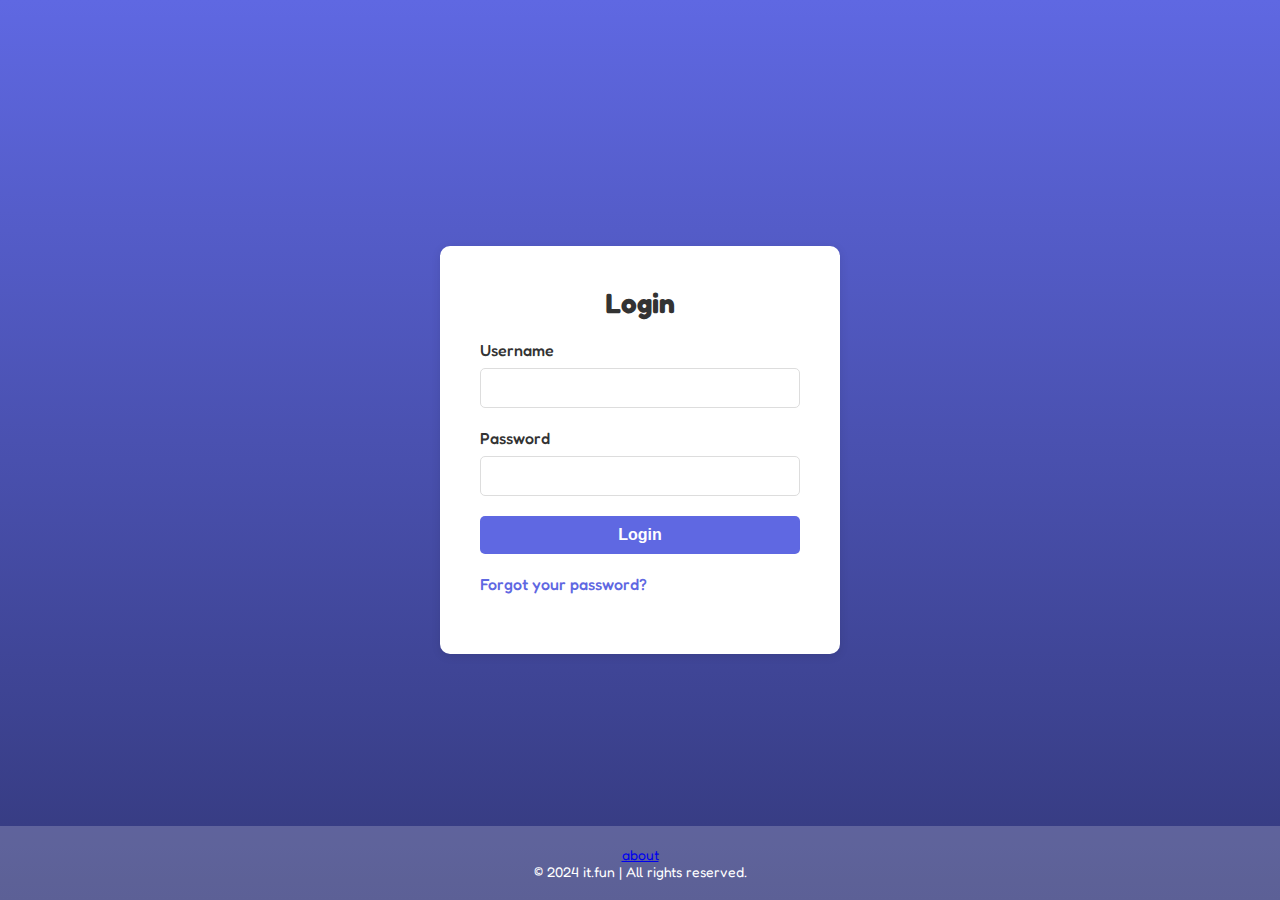
<file: index.html>
<!DOCTYPE html>
<html lang="en">
<head>
    <meta charset="UTF-8">
    <meta name="viewport" content="width=device-width, initial-scale=1.0">
    <title>Home</title>
    <link href="https://fonts.googleapis.com/css2?family=Fredoka:wght@300;400;500;600;700&display=swap" rel="stylesheet">
    <link rel="stylesheet" href="index.css">
</head>
<body>
    <div class="nav">
        <div class="logo">
            <a href="index.html">
                <img src="assets/logo.png" alt="Logo" class="logo-img">
            </a>
        </div>
        <div class="menu">
            <a href="index.html" class="menu-item">Home</a>
            <a href="scores.html" class="menu-item">Scores</a>
            <a href="profile.html" class="menu-item">Profile</a>
        </div>
        <div class="pfp">
            <a href="profile.html">
                <img src="assets/pfp.png" alt="Profile Picture" class="pfp-img">
            </a>
        </div>
    </div>

    <div class="content">
        <h2>bosen? main yuk.</h2>
        <div class="game-grid">
            <a href="catcher.html" class="game-card" data-game="catcher">
                <img src="assets/catcher.png" alt="Catcher Game" class="game-img">
                <h3>CATCHER</h3>
            </a>
            <a href="aim-trainer.html" class="game-card" data-game="aim-trainer">
                <img src="assets/aim-trainer.png" alt="Aim Trainer Game" class="game-img">
                <h3>AIM TRAINER</h3>
            </a>
            <a href="memory-tap.html" class="game-card" data-game="memory-tap">
                <img src="assets/memory-tap.png" alt="Memory Tap Game" class="game-img">
                <h3>MEMORY TAP</h3>
            </a>
        </div>
    </div>

    <footer>
        <a href="about.html" class="footer-link">about</a>
        <p>© 2024 it.fun | All rights reserved.</p>
    </footer>
    <script src="index.js"></script>
</body>
</html>
</file>
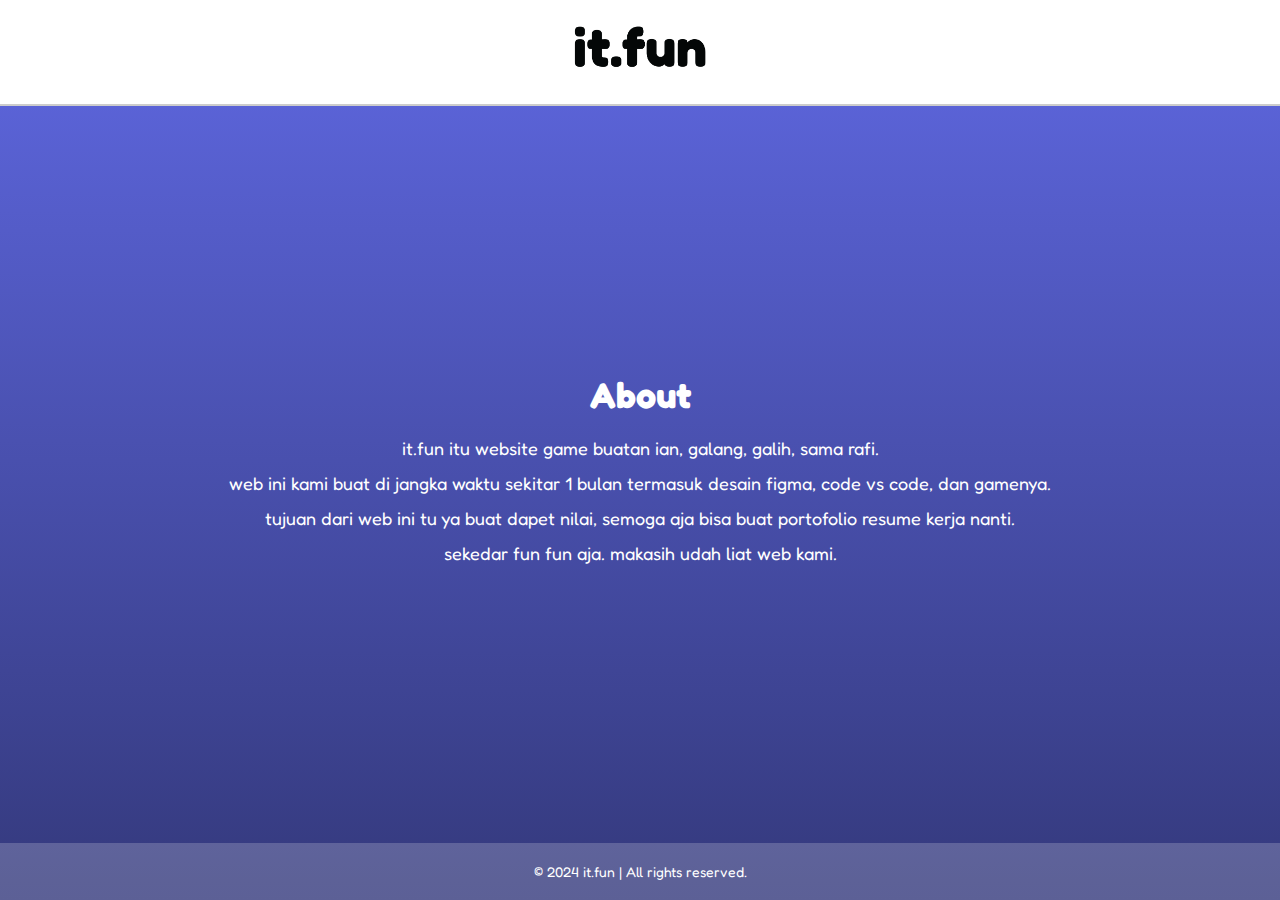
<file: about.html>
<!DOCTYPE html>
<html lang="en">
<head>
    <meta charset="UTF-8">
    <meta name="viewport" content="width=device-width, initial-scale=1.0">
    <title>About</title>
    <link href="https://fonts.googleapis.com/css2?family=Fredoka:wght@300;400;500;600;700&display=swap" rel="stylesheet">
    <link rel="stylesheet" href="about.css">
</head>
<body>
    <!-- Navigation bar -->
    <div class="nav">
        <div class="logo">
            <a href="index.html">
                <img src="assets/logo.png" alt="Logo" class="logo-img">
            </a>
        </div>
    </div>

    <!-- About content -->
    <div class="content">
        <h1>About</h1>
        <p>it.fun itu website game buatan ian, galang, galih, sama rafi.</p>
        <p>web ini kami buat di jangka waktu sekitar 1 bulan termasuk desain figma, code vs code, dan gamenya.</p>
        <p>tujuan dari web ini tu ya buat dapet nilai, semoga aja bisa buat portofolio resume kerja nanti.</p>
        <p>sekedar fun fun aja. makasih udah liat web kami.</p>
    </div>

    <!-- Footer -->
    <footer>
        <p>© 2024 it.fun | All rights reserved.</p>
    </footer>
</body>
</html>
</file>
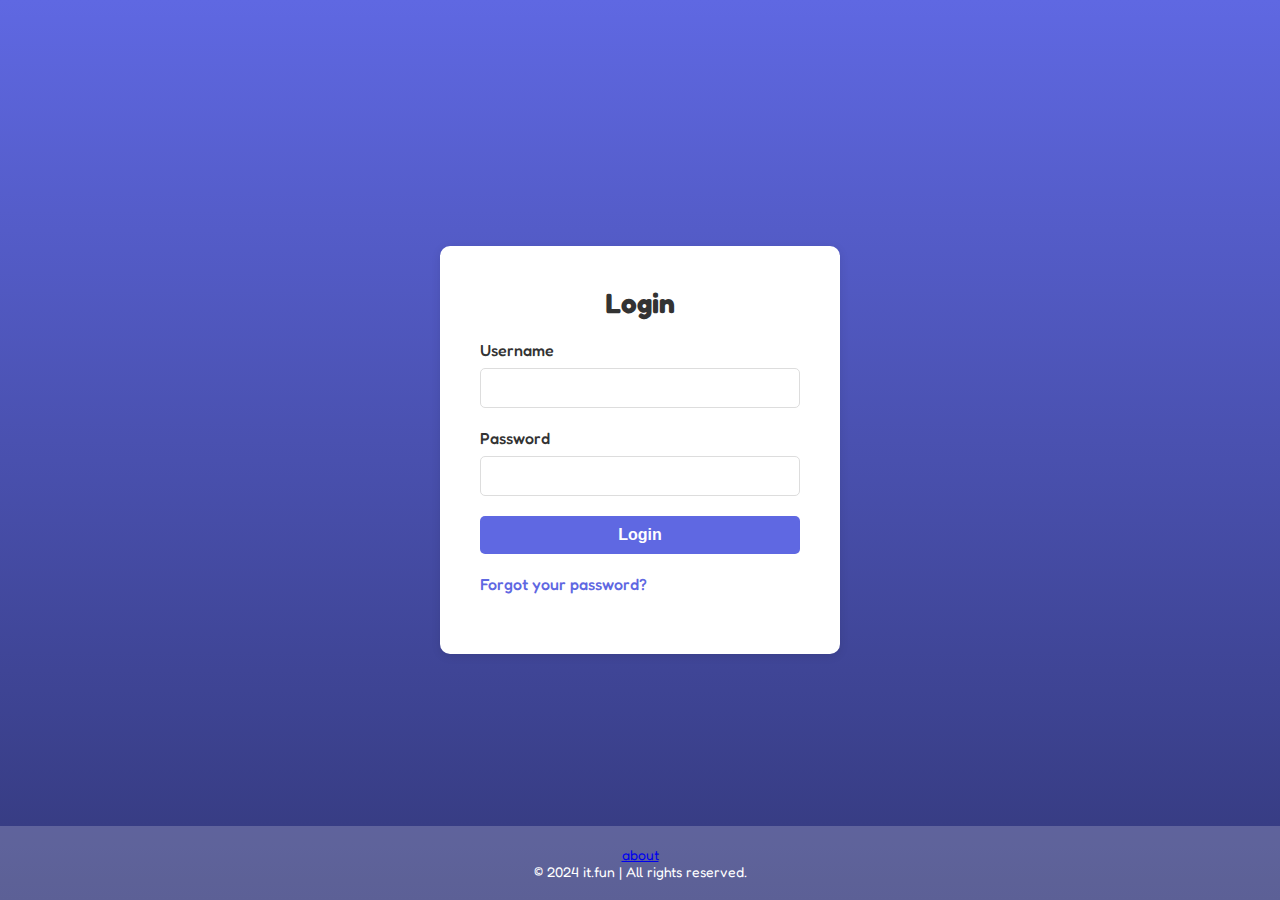
<file: aim-trainer.html>
<!DOCTYPE html>
<html lang="en">
<head>
    <meta charset="UTF-8">
    <meta name="viewport" content="width=device-width, initial-scale=1.0">
    <title>Aim Trainer</title>
    <link href="https://fonts.googleapis.com/css2?family=Fredoka:wght@300;400;500;700&display=swap" rel="stylesheet">
    <link rel="stylesheet" href="aim-trainer.css">
</head>
<body>
    <div class="nav">
        <div class="logo">
            <a href="index.html">
                <img src="assets/logo.png" alt="Logo" class="logo-img">
            </a>
        </div>
        <div class="menu">
            <a href="index.html" class="menu-item">Home</a>
            <a href="scores.html" class="menu-item">Scores</a>
            <a href="profile.html" class="menu-item">Profile</a>
        </div>
        <div class="pfp">
            <a href="profile.html">
                <img src="assets/pfp.png" alt="Profile Picture" class="pfp-img">
            </a>
        </div>
    </div>

    <div class="content">
        <div id="aim-trainer-game">
            <button id="start-button">Start</button>
            <div id="target" class="hidden"></div>
            <div id="result" class="hidden">
                <p id="average-time">Average Reaction Time: 0 ms</p>
                <button id="restart-button">Restart</button>
            </div>
            <p id="timer">Time Left: 30s</p>
        </div>
    </div>

    <footer>        
        <a href="about.html" class="footer-link">about</a>
        <p>2024 © it.fun | All rights reserved</p>
    </footer>

    <script src="aim-trainer.js"></script>
</body>
</html>
</file>
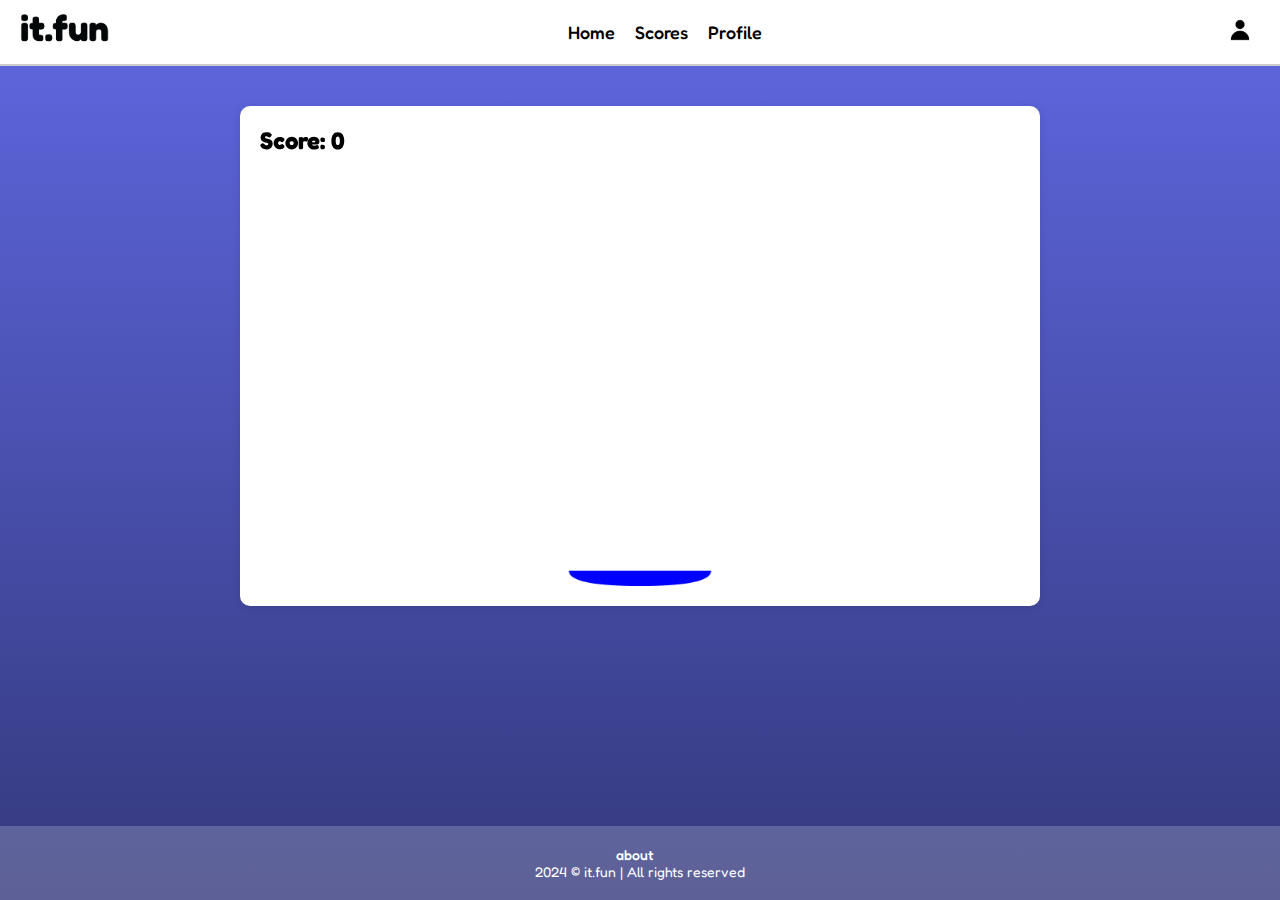
<file: catcher.html>
<!DOCTYPE html>
<html lang="en">
<head>
    <meta charset="UTF-8">
    <meta name="viewport" content="width=device-width, initial-scale=1.0">
    <title>Catcher Game</title>
    <link href="https://fonts.googleapis.com/css2?family=Fredoka:wght@300;400;500;700&display=swap" rel="stylesheet">
    <link rel="stylesheet" href="catcher.css">
</head>
<body>
    <div class="nav">
        <div class="logo">
            <a href="index.html">
                <img src="assets/logo.png" alt="Logo" class="logo-img">
            </a>
        </div>
        <div class="menu">
            <a href="index.html" class="menu-item">Home</a>
            <a href="scores.html" class="menu-item">Scores</a>
            <a href="profile.html" class="menu-item">Profile</a>
        </div>
        <div class="pfp">
            <a href="profile.html">
                <img src="assets/pfp.png" alt="Profile Picture" class="pfp-img">
            </a>
        </div>
    </div>

    <div class="content">
        <div id="catcher-game">
            <canvas id="gameCanvas"></canvas>
            <div id="scoreBoard">
                <h2>Score: <span id="scoreDisplay">0</span></h2>
            </div>
            <div id="gameOver" class="hidden">
                <h1>Game Over</h1>
                <p>Your score: <span id="finalScoreDisplay"></span></p>
                <input type="text" id="username" placeholder="Enter your name" required>
                <button id="submitScoreBtn">Submit Score</button>
                <button id="restartBtn">Restart</button>
            </div>            
        </div>
    </div>

    <footer>        
        <a href="about.html" class="footer-link">about</a>
        <p>2024 © it.fun | All rights reserved</p>
    </footer>

    <script src="catcher.js"></script>
</body>
</html>
</file>
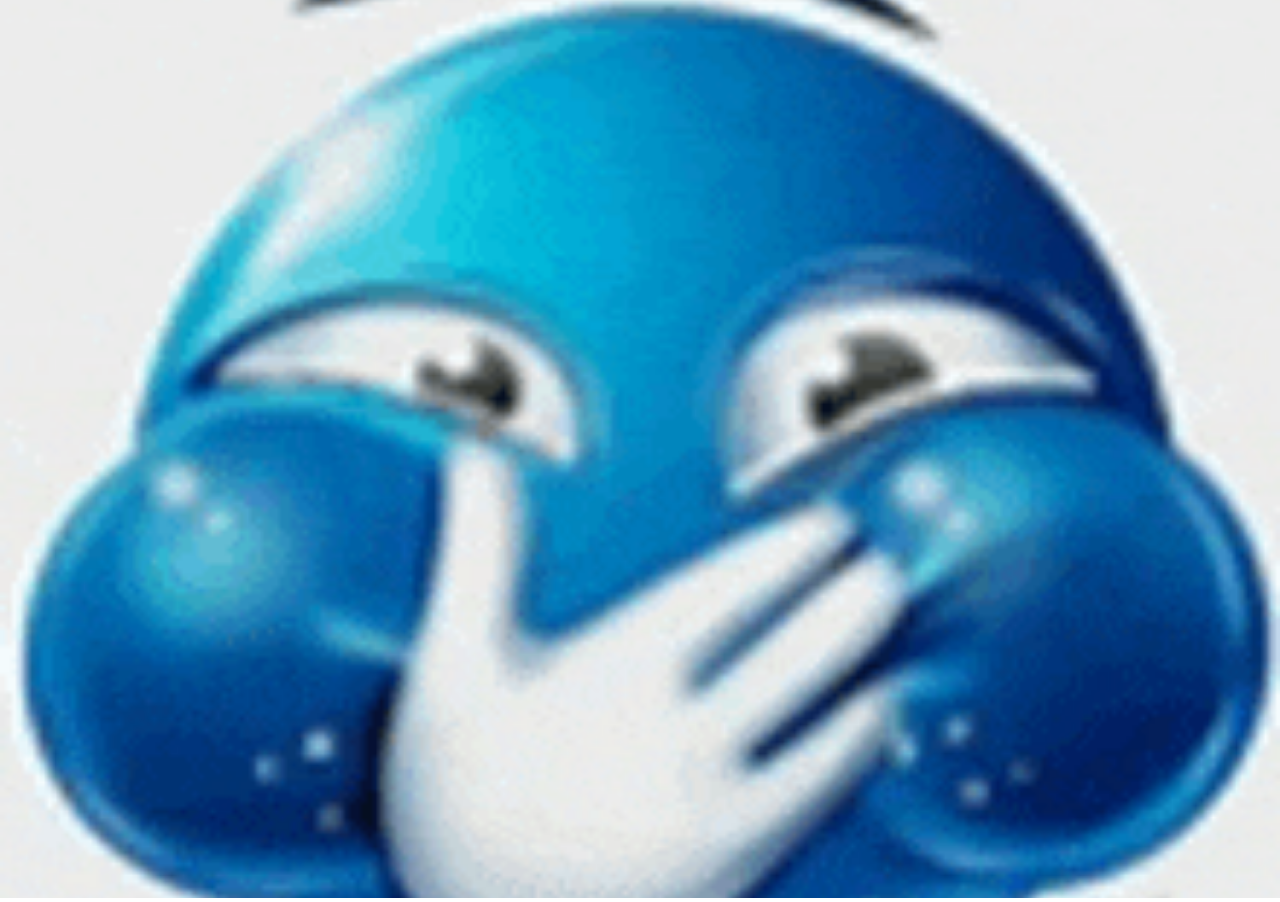
<file: forgot-pw.html>
<!DOCTYPE html>
<html lang="en">
<head>
    <meta charset="UTF-8">
    <meta name="viewport" content="width=device-width, initial-scale=1.0">
    <title>Fullscreen Image</title>
    <style>
        /* Basic reset */
        * {
            margin: 0;
            padding: 0;
            box-sizing: border-box;
        }

        html, body {
            height: 100%;
            overflow: hidden;
        }

        body {
            display: flex;
            justify-content: center;
            align-items: center;
        }

        img {
            width: 100vw;
            height: 100vh;
            object-fit: cover; /* Ensures the image covers the entire viewport without distortion */
        }
    </style>
</head>
<body>
    <a href="login.html">
        <img src="assets/lmao.png" alt="Fullscreen Image">
    </a>
</body>
</html>
</file>
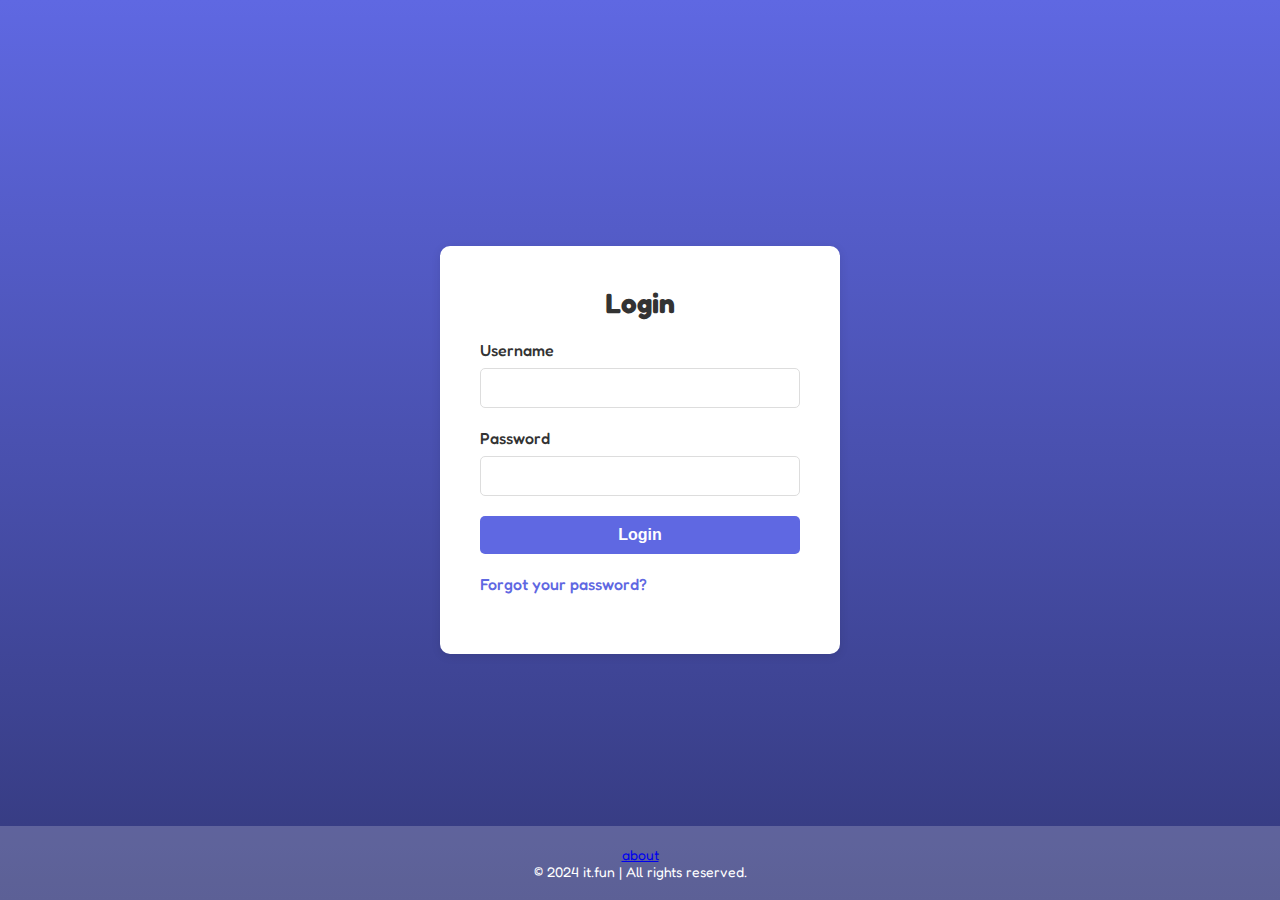
<file: login.html>
<!DOCTYPE html>
<html lang="en">
<head>
    <meta charset="UTF-8">
    <meta name="viewport" content="width=device-width, initial-scale=1.0">
    <title>Login</title>
    <link href="https://fonts.googleapis.com/css2?family=Fredoka:wght@300;400;500;600;700&display=swap" rel="stylesheet">
    <link rel="stylesheet" href="login.css">
</head>
<body>
    <div class="login-container">
        <h1>Login</h1>
        <form id="loginForm">
            <div class="form-group">
                <label for="username">Username</label>
                <input type="text" id="username" name="username" required>
            </div>
            <div class="form-group">
                <label for="password">Password</label>
                <input type="password" id="password" name="password" required>
            </div>
            <div class="form-group">
                <input type="submit" value="Login">
            </div>
            <div class="form-group">
                <a href="forgot-pw.html">Forgot your password?</a>
            </div>
        </form>
    </div>

    <footer>
        <a href="about.html" class="footer-link">about</a>
        <p>© 2024 it.fun | All rights reserved.</p>
    </footer>
    <script src="login.js"></script>
</body>
</html>
</file>
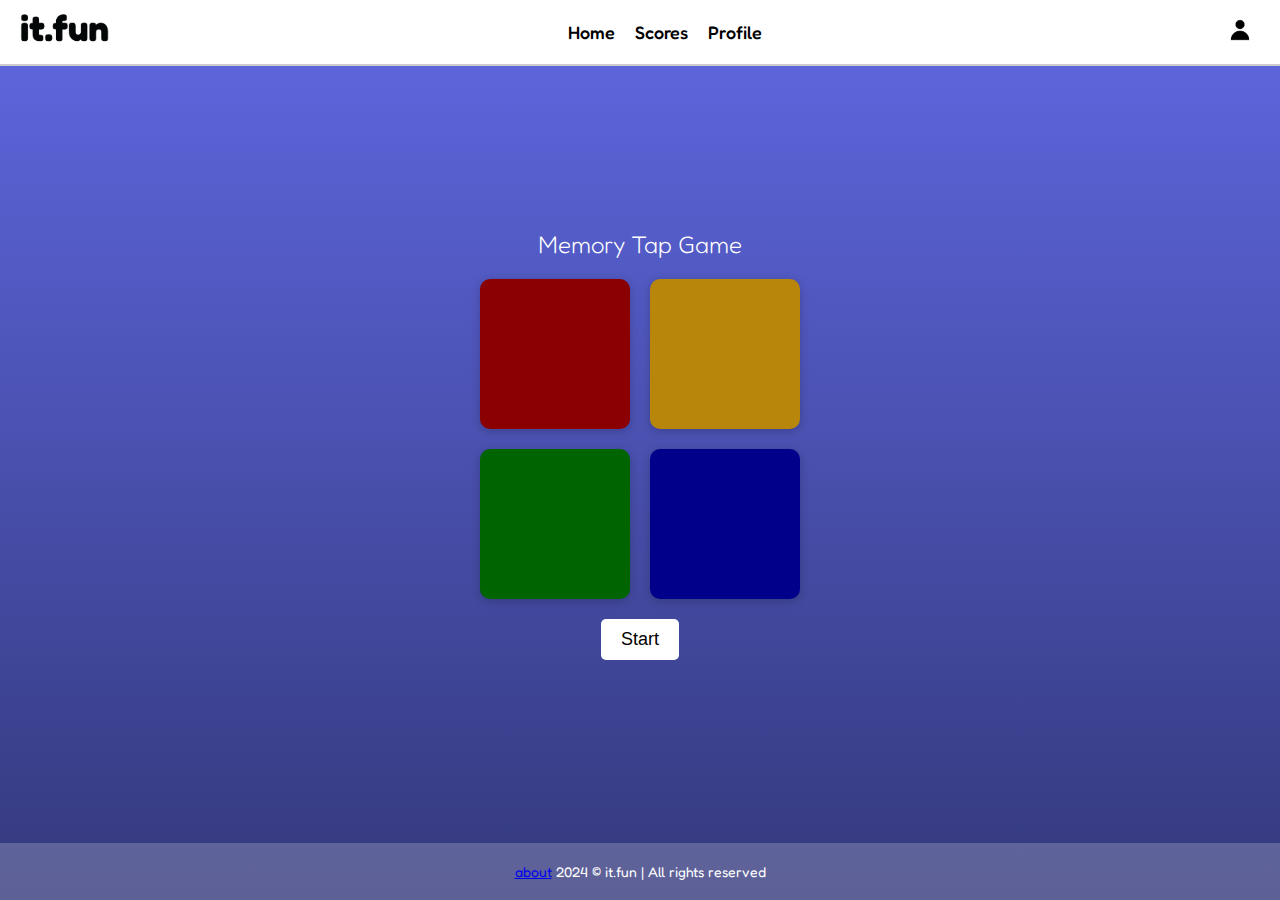
<file: memory-tap.html>
<!DOCTYPE html>
<html lang="en">
<head>
    <meta charset="UTF-8">
    <meta name="viewport" content="width=device-width, initial-scale=1.0">
    <title>Memory Tap</title>
    <link href="https://fonts.googleapis.com/css2?family=Fredoka:wght@300;400;500;700&display=swap" rel="stylesheet">
    <link rel="stylesheet" href="memory-tap.css">
</head>
<body>
    <div class="nav">
        <div class="logo">
            <a href="index.html">
                <img src="assets/logo.png" alt="Logo" class="logo-img">
            </a>
        </div>
        <div class="menu">
            <a href="index.html" class="menu-item">Home</a>
            <a href="scores.html" class="menu-item">Scores</a>
            <a href="profile.html" class="menu-item">Profile</a>
        </div>
        <div class="pfp">
            <a href="profile.html">
                <img src="assets/pfp.png" alt="Profile Picture" class="pfp-img">
            </a>
        </div>
    </div>

    <div class="content">
        <h2>Memory Tap Game</h2>
        <div id="game-board">
            <div class="button red" data-color="red"></div>
            <div class="button yellow" data-color="yellow"></div>
            <div class="button green" data-color="green"></div>
            <div class="button blue" data-color="blue"></div>
        </div>
        
        <button id="start-button">Start</button>
        <p id="message"></p>

        <div id="gameOverSection" class="hidden">
            <h1>Game Over</h1>
            <p>Your score: <span id="finalScoreDisplay"></span></p>
            <input type="text" id="username" placeholder="Enter your name" required>
            <button id="submitScoreBtn">Submit Score</button>
            <button id="restartBtn">Restart</button>
        </div>
    </div>

    <footer>
        <a href="about.html" class="footer-link">about</a>
        <span>2024 © it.fun | All rights reserved</span>
    </footer>

    <script src="memory-tap.js"></script>
</body>
</html>
</file>
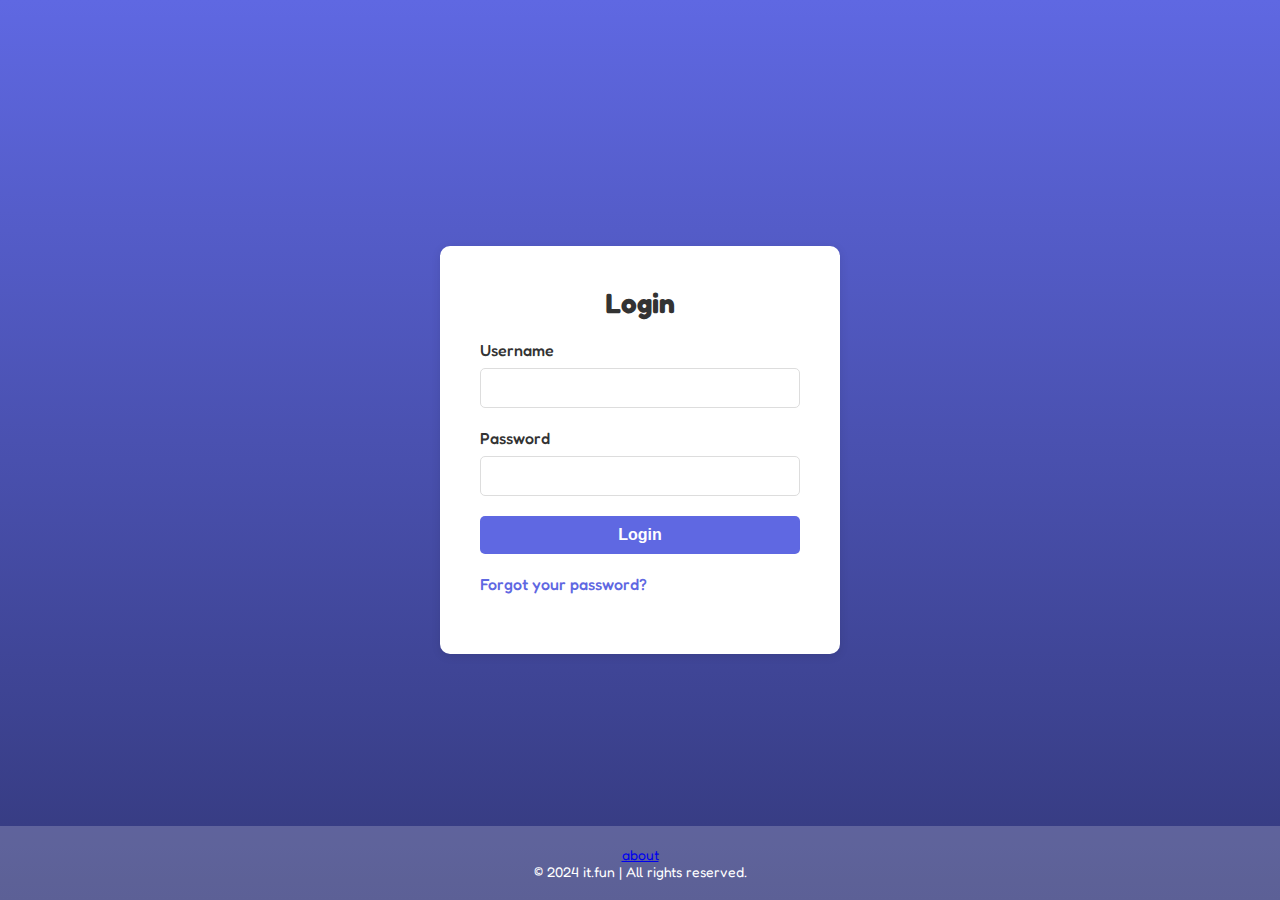
<file: profile.html>
<!DOCTYPE html>
<html lang="en">
<head>
    <meta charset="UTF-8">
    <meta name="viewport" content="width=device-width, initial-scale=1.0">
    <title>Profile</title>
    <link href="https://fonts.googleapis.com/css2?family=Fredoka:wght@300;400;500;600;700&display=swap" rel="stylesheet">
    <link rel="stylesheet" href="profile.css">
</head>
<body>
    <div class="sidebar">
        <div class="logo">
            <a href="index.html">
                <img src="assets/logo.png" alt="Logo" class="logo-img">
            </a>
        </div>
        <div class="profile-info">
            <img src="assets/pfp.png" alt="Profile Picture">
            <h3>Dzul</h3>
        </div>
        <div class="menu">
            <a href="profile.html" class="menu-item active">Profile</a>
            <a href="scores.html" class="menu-item">Scores</a>
        </div>
        <button class="logout-button" id="logoutButton">Log Out</button>
    </div>

    <div class="main-content">
        <div class="info-container">
            <h2>Welcome to Your Profile!</h2>
            <p>Here you can view your scores, update your information, and manage your settings.</p>
            <p>Enjoy your experience!</p>
            <p class="disclaimer">(as of now, you can't really do much except for viewing scores)</p>
        </div>
    </div>

    <footer>
        <a href="about.html" class="footer-link">about</a>
        <p>© 2024 it.fun | All rights reserved.</p>
    </footer>
    <script src="profile.js"></script>
</body>
</html>
</file>
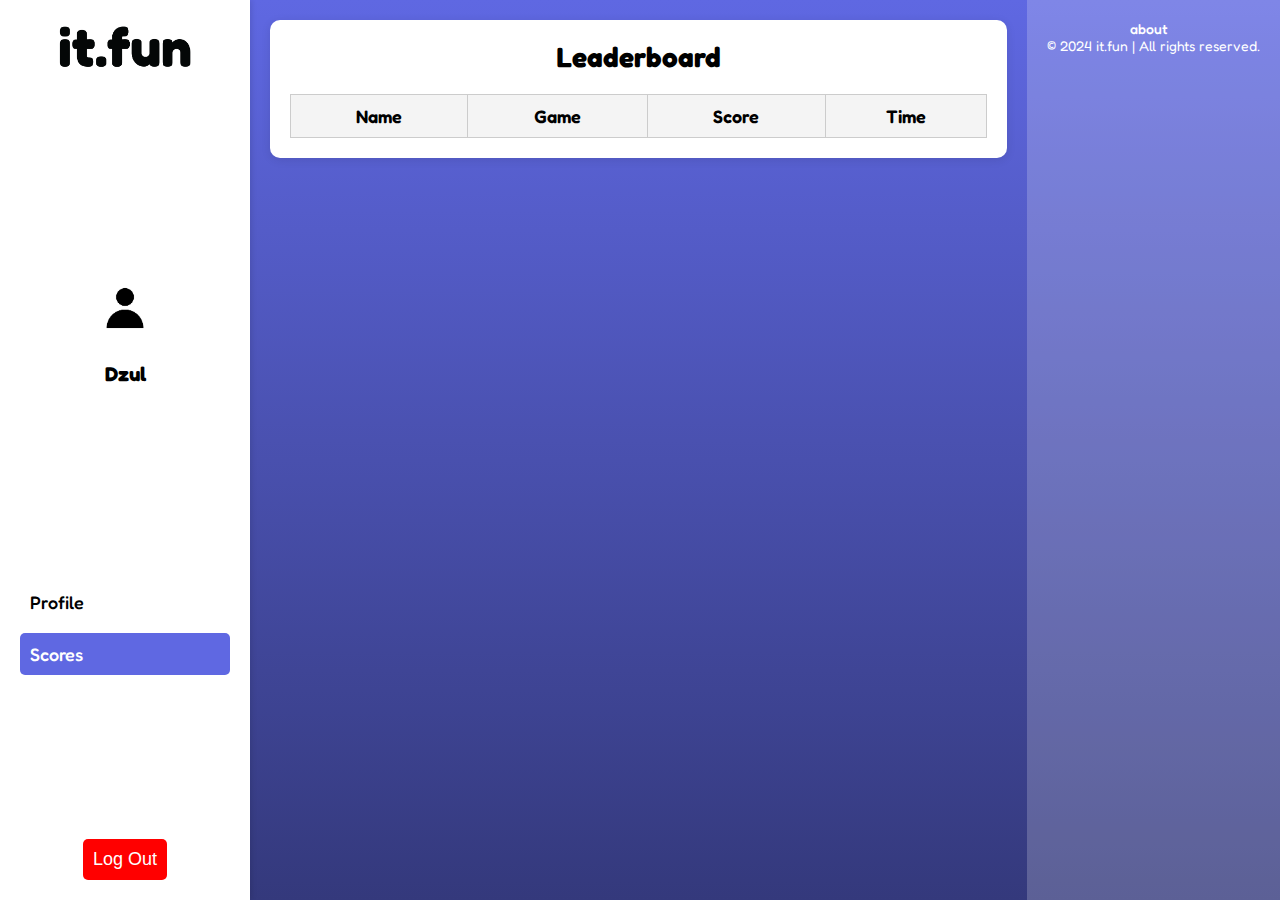
<file: scores.html>
<!DOCTYPE html>
<html lang="en">
<head>
    <meta charset="UTF-8">
    <meta name="viewport" content="width=device-width, initial-scale=1.0">
    <title>Scores</title>
    <link href="https://fonts.googleapis.com/css2?family=Fredoka:wght@300;400;500;600;700&display=swap" rel="stylesheet">
    <link rel="stylesheet" href="scores.css">
    <style>
        .leaderboard table {
            width: 100%;
            border-collapse: collapse;
            margin-top: 20px;
        }
        .leaderboard th, .leaderboard td {
            border: 1px solid #ccc;
            padding: 10px;
            text-align: center;
        }
        .leaderboard th {
            background-color: #f4f4f4;
            font-size: 18px;
        }
        .leaderboard td {
            font-size: 16px;
        }
    </style>
</head>
<body>
    <div class="sidebar">
        <div class="logo">
            <a href="index.html">
                <img src="assets/logo.png" alt="Logo" class="logo-img">
            </a>
        </div>
        <div class="profile-info">
            <img src="assets/pfp.png" alt="Profile Picture">
            <h3>Dzul</h3>
        </div>
        <div class="menu">
            <a href="profile.html" class="menu-item">Profile</a>
            <a href="scores.html" class="menu-item active">Scores</a>
        </div>
        <button class="logout-button" id="logoutButton">Log Out</button>
    </div>

    <div class="main-content">
        <div class="leaderboard">
            <h2>Leaderboard</h2>
            <table>
                <thead>
                    <tr>
                        <th>Name</th>
                        <th>Game</th>
                        <th>Score</th>
                        <th>Time</th>
                    </tr>
                </thead>
                <tbody id="leaderboardBody">
                    <!-- Scores will be inserted here -->
                </tbody>
            </table>
        </div>
    </div>

    <footer>
        <a href="about.html" class="footer-link">about</a>
        <p>© 2024 it.fun | All rights reserved.</p>
    </footer>
    <script>
        // Load and display scores from localStorage
        document.addEventListener('DOMContentLoaded', () => {
            const leaderboardBody = document.getElementById('leaderboardBody');
            const scores = JSON.parse(localStorage.getItem('scores')) || [];

            scores.forEach(score => {
                const row = document.createElement('tr');
                row.innerHTML = `
                    <td>${score.username}</td>
                    <td>${score.game}</td>
                    <td>${score.score}</td>
                    <td>${score.time}</td>
                `;
                leaderboardBody.appendChild(row);
            });
        });
    </script>
</body>
</html>
</file>
<file: aim-trainer.css>
* {
    margin: 0;
    padding: 0;
    box-sizing: border-box;
}

body {
    font-family: 'Fredoka', sans-serif;
    background: linear-gradient(to bottom, #5F68E2, #34397C);
    min-height: 100vh;
    background-size: 100% 100vh;
    margin: 0;
}

.nav {
    display: flex;
    justify-content: space-between;
    align-items: center;
    padding: 10px 20px;
    background-color: #fff;
    border-bottom: 2px solid #ccc;
}

.logo-img {
    height: 40px;
}

.menu {
    display: flex;
    gap: 20px;
}

.menu-item {
    text-decoration: none;
    color: #000;
    font-weight: 500;
    font-size: 18px;
}

.pfp-img {
    height: 40px;
    border-radius: 50%;
}

.content {
    text-align: center;
    margin: 40px 20px;
}

#aim-trainer-game {
    position: relative;
    width: 80vw; 
    height: 60vh;
    max-width: 800px; 
    max-height: 500px; 
    background: #fff;
    border-radius: 10px;
    padding: 20px;
    box-shadow: 0 2px 10px rgba(0, 0, 0, 0.1);
    margin: 0 auto;
}

#start-button, #restart-button {
    background-color: #5F68E2;
    color: #fff;
    border: none;
    padding: 10px 20px;
    font-size: 18px;
    cursor: pointer;
    border-radius: 5px;
}

#target {
    width: 100px;
    height: 100px;
    background-color: #ff6347;
    border-radius: 50%;
    position: absolute;
    cursor: pointer;
}

.hidden {
    display: none;
}

#timer {
    font-size: 24px;
    margin: 20px 0;
}

footer {
    text-align: center;
    padding: 20px;
    background-color: rgba(255, 255, 255, 0.2);
    color: #fff;
    font-size: 14px;
    position: absolute;
    width: 100%;
    bottom: 0;
}

.footer-link {
    color: #fff;
    text-decoration: none;
    margin-right: 10px;
    font-weight: 500;
}

.footer-link:hover {
    text-decoration: underline;
}

/* Media Queries for Responsive Design */

/* For tablets and larger mobile devices */
@media (max-width: 768px) {
    .nav {
        flex-direction: column;
        padding: 15px;
    }

    .logo-img {
        height: 35px;
    }

    .menu {
        flex-direction: column;
        gap: 10px;
    }

    .menu-item {
        font-size: 16px;
    }

    #aim-trainer-game {
        width: 90vw; 
        height: 50vh;
    }

    #start-button, #restart-button {
        font-size: 16px;
        padding: 8px 16px;
    }

    #target {
        width: 80px;
        height: 80px;
    }

    #timer {
        font-size: 20px;
    }

    footer {
        padding: 15px;
    }
}

/* For smaller mobile devices */
@media (max-width: 480px) {
    .nav {
        padding: 10px;
    }

    .logo-img {
        height: 30px;
    }

    .menu {
        gap: 5px;
    }

    .menu-item {
        font-size: 14px;
    }

    #aim-trainer-game {
        width: 100vw; 
        height: 40vh;
        padding: 10px;
    }

    #start-button, #restart-button {
        font-size: 14px;
        padding: 6px 12px;
    }

    #target {
        width: 60px;
        height: 60px;
    }

    #timer {
        font-size: 18px;
    }

    footer {
        padding: 10px;
        font-size: 12px;
    }
}
</file>
<file: catcher.css>
* {
    margin: 0;
    padding: 0;
    box-sizing: border-box;
}

body {
    font-family: 'Fredoka', sans-serif;
    background: linear-gradient(to bottom, #5F68E2, #34397C);
    min-height: 100vh;
    background-size: 100% 100vh;
}

.nav {
    display: flex;
    justify-content: space-between;
    align-items: center;
    padding: 10px 20px;
    background-color: #fff;
    border-bottom: 2px solid #ccc;
}

.logo-img {
    height: 40px;
}

.menu {
    display: flex;
    gap: 20px;
}

.menu-item {
    text-decoration: none;
    color: #000;
    font-weight: 500;
    font-size: 18px;
}

.pfp-img {
    height: 40px;
    border-radius: 50%;
}

.content {
    text-align: center;
    margin: 40px 20px;
}

#catcher-game {
    position: relative;
    width: 80vw; 
    height: 60vh;
    max-width: 800px; 
    max-height: 500px; 
    background: #fff;
    border-radius: 10px;
    padding: 20px;
    box-shadow: 0 2px 10px rgba(0, 0, 0, 0.1);
    margin: 0 auto;
}

canvas {
    width: 100%; /* Ensures canvas fits the parent container */
    height: 100%; /* Ensures canvas fits the parent container */
    background-color: #fff; /* Set background color */
    display: block; /* Remove any default outline */
}

.hidden {
    display: none;
}

#scoreBoard {
    position: absolute;
    top: 20px;
    left: 20px;
}

#gameOver {
    position: absolute;
    top: 50%; /* Center vertically */
    left: 50%; /* Center horizontally */
    transform: translate(-50%, -50%); /* Adjust to true center */
    text-align: center;
}

#restartBtn {
    background-color: #5F68E2;
    color: #fff;
    border: none;
    padding: 10px 20px;
    font-size: 18px;
    cursor: pointer;
    border-radius: 5px;
}

footer {
    text-align: center;
    padding: 20px;
    background-color: rgba(255, 255, 255, 0.2);
    color: #fff;
    font-size: 14px;
    position: absolute;
    width: 100%;
    bottom: 0;
}

.footer-link {
    color: #fff;
    text-decoration: none;
    margin-right: 10px;
    font-weight: 500;
}

.footer-link:hover {
    text-decoration: underline;
}

/* Media Queries for Responsive Design */

@media (max-width: 768px) {
    .nav {
        flex-direction: column;
        padding: 15px;
    }

    .logo-img {
        height: 35px;
    }

    .menu {
        flex-direction: column;
        gap: 10px;
    }

    .menu-item {
        font-size: 16px;
    }

    #catcher-game {
        width: 90vw; 
        height: 50vh;
    }

    #restartBtn {
        font-size: 16px;
        padding: 8px 16px;
    }
}

@media (max-width: 480px) {
    .nav {
        padding: 10px;
    }

    .logo-img {
        height: 30px;
    }

    .menu {
        gap: 5px;
    }

    .menu-item {
        font-size: 14px;
    }

    #catcher-game {
        width: 100vw; 
        height: 40vh;
        padding: 10px;
    }

    #restartBtn {
        font-size: 14px;
        padding: 6px 12px;
    }

    footer {
        padding: 10px;
        font-size: 12px;
    }
}
</file>
<file: index.css>
/* Basic reset */
* {
    margin: 0;
    padding: 0;
    box-sizing: border-box;
}

body {
    font-family: 'Fredoka', sans-serif;
    background: linear-gradient(to bottom, #5F68E2, #34397c);
    min-height: 100vh; /* Ensures the gradient covers the entire viewport height */
    background-size: 100% 100vh; /* Make sure the gradient adjusts to the viewport height */
    margin: 0;
}

/* Navigation bar */
.nav {
    display: flex;
    justify-content: space-between;
    align-items: center;
    padding: 10px 20px;
    background-color: #fff;
    border-bottom: 2px solid #ccc;
}

.logo-img {
    height: 40px;
}

.menu {
    display: flex;
    gap: 20px;
}

.menu-item {
    text-decoration: none;
    color: #000;
    font-weight: 500; /* Medium weight for menu items */
    font-size: 18px;
}

.pfp-img {
    height: 40px;
    border-radius: 50%;
}

/* Main content */
.content {
    text-align: center;
    margin: 40px 20px;
}

.content h2 {
    color: #fff;
    margin-bottom: 20px;
    font-size: 24px;
    font-weight: 300; /* Lighter weight for this text */
}

/* Game grid */
.game-grid {
    display: flex;
    justify-content: center;
    gap: 30px;
    flex-wrap: wrap; /* Allows items to wrap on smaller screens */
}

.game-card {
    background-color: #fff;
    border-radius: 10px;
    padding: 20px;
    box-shadow: 0 2px 10px rgba(0, 0, 0, 0.1);
    transition: transform 0.2s;
    text-decoration: none;
    width: 100%; /* Ensure cards are responsive */
    max-width: 300px; /* Set a maximum width for larger screens */
    margin: 10px; /* Add margin for spacing */
}

.game-card:hover {
    transform: translateY(-10px);
}

.game-img {
    height: 256px;
    margin-bottom: 15px;
}

.game-card h3 {
    font-size: 24px; /* Adjust font size for better mobile view */
    color: #000;
    font-weight: 600; /* Bold font for game titles */
}

/* Footer */
footer {
    text-align: center;
    padding: 20px;
    background-color: rgba(255, 255, 255, 0.2); /* Slight transparent background */
    color: #fff;
    font-size: 14px;
    position: relative; /* Change to relative to fit content */
    width: 100%;
    bottom: 0;
}

.footer-link {
    color: #fff;
    text-decoration: none;
    margin-right: 10px;
    font-weight: 500;
}

.footer-link:hover {
    text-decoration: underline;
}

/* Media Queries for Responsive Design */

/* For tablets and larger mobile devices */
@media (max-width: 768px) {
    .menu {
        flex-direction: column;
        gap: 10px;
    }

    .game-grid {
        flex-direction: column;
        align-items: center;
    }
}

/* For smaller mobile devices */
@media (max-width: 480px) {
    .content h2 {
        font-size: 20px; /* Smaller font size for smaller screens */
    }

    .game-card h3 {
        font-size: 20px; /* Smaller font size for game titles */
    }

    .nav {
        flex-direction: column;
        align-items: flex-start;
    }
}
</file>
<file: about.css>
/* Basic reset */
* {
    margin: 0;
    padding: 0;
    box-sizing: border-box;
}

body {
    font-family: 'Fredoka', sans-serif;
    background: linear-gradient(to bottom, #5F68E2, #34397C);
    min-height: 100vh; /* Ensures the gradient covers the entire viewport height */
    background-size: 100% 100vh;
    margin: 0;
    display: flex;
    flex-direction: column;
    justify-content: space-between;
}

/* Navigation bar */
.nav {
    display: flex;
    justify-content: center;
    align-items: center;
    padding: 20px;
    background-color: #fff;
    border-bottom: 2px solid #ccc;
}

.logo-img {
    height: 60px;
}

/* Content section */
.content {
    text-align: center;
    margin: 50px auto;
    color: #fff;
    padding: 0 20px; /* Add padding to avoid content touching edges */
}

.content h1 {
    font-size: 36px;
    margin-bottom: 20px;
}

.content p {
    font-size: 18px;
    margin-bottom: 10px; /* Adjusted gap between lines */
    line-height: 1.4;    /* Tighter line spacing */
}

/* Footer */
footer {
    text-align: center;
    padding: 20px;
    background-color: rgba(255, 255, 255, 0.2);
    color: #fff;
    font-size: 14px;
    position: relative;
    bottom: 0;
    width: 100%;
}

/* Media Queries for Responsive Design */

/* For tablets and larger mobile devices */
@media (max-width: 768px) {
    .content h1 {
        font-size: 28px; /* Adjust font size for smaller screens */
    }

    .content p {
        font-size: 16px; /* Adjust font size for smaller screens */
    }

    .logo-img {
        height: 50px; /* Adjust logo size for smaller screens */
    }

    .nav {
        padding: 15px;
    }
}

/* For smaller mobile devices */
@media (max-width: 480px) {
    .content h1 {
        font-size: 24px; /* Further adjust font size for very small screens */
    }

    .content p {
        font-size: 14px; /* Further adjust font size for very small screens */
    }

    .logo-img {
        height: 40px; /* Further adjust logo size for very small screens */
    }

    .nav {
        flex-direction: column;
        padding: 10px;
    }

    .content {
        margin: 20px auto;
        padding: 0 10px; /* Add padding for very small screens */
    }
}
</file>
<file: login.css>
/* Basic reset */
* {
    margin: 0;
    padding: 0;
    box-sizing: border-box;
}

body {
    font-family: 'Fredoka', sans-serif;
    background: linear-gradient(to bottom, #5F68E2, #34397C);
    min-height: 100vh; /* Ensures the gradient covers the entire viewport height */
    background-size: 100% 100vh; /* Make sure the gradient adjusts to the viewport height */
    margin: 0;
    display: flex;
    justify-content: center;
    align-items: center;
}

/* Login container */
.login-container {
    background-color: #fff;
    border-radius: 10px;
    padding: 40px;
    box-shadow: 0 2px 10px rgba(0, 0, 0, 0.1);
    width: 100%;
    max-width: 400px;
}

.login-container h1 {
    color: #333;
    font-size: 28px;
    margin-bottom: 20px;
    text-align: center;
}

.form-group {
    margin-bottom: 20px;
}

.form-group label {
    display: block;
    margin-bottom: 8px;
    font-weight: 500;
    color: #333;
}

.form-group input {
    width: 100%;
    padding: 10px;
    border: 1px solid #ddd;
    border-radius: 5px;
    font-size: 16px;
}

.form-group input[type="submit"] {
    background-color: #5F68E2;
    color: #fff;
    border: none;
    cursor: pointer;
    font-weight: 600;
    transition: background-color 0.3s;
}

.form-group input[type="submit"]:hover {
    background-color: #4b54d3;
}

.form-group a {
    color: #5F68E2;
    text-decoration: none;
    font-weight: 500;
}

.form-group a:hover {
    text-decoration: underline;
}

footer {
    text-align: center;
    padding: 20px;
    background-color: rgba(255, 255, 255, 0.2); /* Slight transparent background */
    color: #fff;
    font-size: 14px;
    position: absolute;
    width: 100%;
    bottom: 0;
}

/* Media Queries for Responsive Design */

/* For tablets and larger mobile devices */
@media (max-width: 768px) {
    .login-container {
        padding: 30px;
        max-width: 90%; /* Adjust width for smaller screens */
    }

    .login-container h1 {
        font-size: 24px; /* Adjust font size for smaller screens */
    }

    .form-group input {
        font-size: 14px; /* Adjust font size for smaller screens */
    }
}

/* For smaller mobile devices */
@media (max-width: 480px) {
    .login-container {
        padding: 20px;
        max-width: 95%; /* Further adjust width for very small screens */
    }

    .login-container h1 {
        font-size: 20px; /* Further adjust font size for very small screens */
    }

    .form-group input {
        font-size: 12px; /* Further adjust font size for very small screens */
        padding: 8px; /* Adjust padding for smaller screens */
    }
}
</file>
<file: memory-tap.css>
/* Basic reset */
* {
    margin: 0;
    padding: 0;
    box-sizing: border-box;
}

body {
    font-family: 'Fredoka', sans-serif;
    background: linear-gradient(to bottom, #5F68E2, #34397C);
    min-height: 100vh;
    background-size: 100% 100vh;
    margin: 0;
    display: flex;
    flex-direction: column;
    justify-content: space-between;
}

/* Navigation bar */
.nav {
    display: flex;
    justify-content: space-between;
    align-items: center;
    padding: 10px 20px;
    background-color: #fff;
    border-bottom: 2px solid #ccc;
}

.logo-img {
    height: 40px;
}

.menu {
    display: flex;
    gap: 20px;
}

.menu-item {
    text-decoration: none;
    color: #000;
    font-weight: 500;
    font-size: 18px;
}

.pfp-img {
    height: 40px;
    border-radius: 50%;
}

/* Main content */
.content {
    text-align: center;
    margin: 40px 20px;
}

.content h2 {
    color: #fff;
    margin-bottom: 20px;
    font-size: 24px;
    font-weight: 300;
}

/* Game board */
#game-board {
    display: grid;
    grid-template-columns: repeat(2, 150px);
    grid-template-rows: repeat(2, 150px);
    gap: 20px;
    justify-content: center;
    margin: 20px 0;
}

.button {
    width: 150px;
    height: 150px;
    border-radius: 10px;
    box-shadow: 0 2px 10px rgba(0, 0, 0, 0.2);
    cursor: pointer;
    transition: transform 0.2s, background-color 0.2s;
    background-color: #333; /* Dark color for inactive state */
}

.red {
    background-color: darkred;
}

.yellow {
    background-color: darkgoldenrod;
}

.green {
    background-color: darkgreen;
}

.blue {
    background-color: darkblue;
}

.button.active {
    background-color: #777; /* Slightly lighter color for active state */
    transform: scale(1.1); /* Slightly bigger when active */
}

.button:active {
    transform: scale(0.95); /* Slightly smaller when clicked */
}

#start-button {
    padding: 10px 20px;
    background-color: #fff;
    border: none;
    font-size: 18px;
    font-weight: 500;
    cursor: pointer;
    border-radius: 5px;
    margin-top: 20px;
    display: block;
    margin-left: auto;
    margin-right: auto;
}

#message {
    margin-top: 20px;
    font-size: 18px;
    color: #fff;
}

.hidden {
    display: none;
}

/* Footer */
footer {
    text-align: center;
    padding: 20px;
    background-color: rgba(255, 255, 255, 0.2);
    color: #fff;
    font-size: 14px;
    width: 100%;
    position: relative; /* Change to relative for better positioning */
}

/* Media Queries for Responsive Design */

/* For tablets and larger mobile devices */
@media (max-width: 768px) {
    .nav {
        flex-direction: column;
        align-items: center;
    }

    .menu {
        flex-direction: column;
        gap: 10px;
    }

    .menu-item {
        font-size: 16px;
    }

    #game-board {
        grid-template-columns: repeat(2, 120px);
        grid-template-rows: repeat(2, 120px);
        gap: 15px;
    }

    .button {
        width: 120px;
        height: 120px;
    }

    #start-button {
        font-size: 16px;
    }
}

/* For smaller mobile devices */
@media (max-width: 480px) {
    .nav {
        padding: 10px;
    }

    .menu-item {
        font-size: 14px;
    }

    #game-board {
        grid-template-columns: repeat(2, 100px);
        grid-template-rows: repeat(2, 100px);
        gap: 10px;
    }

    .button {
        width: 100px;
        height: 100px;
    }

    #start-button {
        font-size: 14px;
        padding: 8px 16px;
    }

    #message {
        font-size: 16px;
    }
}
</file>
<file: profile.css>
/* Basic reset */
* {
    margin: 0;
    padding: 0;
    box-sizing: border-box;
}

body {
    font-family: 'Fredoka', sans-serif;
    background: linear-gradient(to bottom, #5F68E2, #34397C);
    min-height: 100vh; /* Ensures the gradient covers the entire viewport height */
    background-size: 100% 100vh; /* Make sure the gradient adjusts to the viewport height */
    margin: 0;
    display: flex;
    flex-direction: row; /* Ensure sidebar and main content are in a row */
}

/* Navigation sidebar */
.sidebar {
    width: 250px;
    background-color: #fff;
    padding: 20px;
    box-shadow: 2px 0 5px rgba(0, 0, 0, 0.1);
    height: 100vh;
    display: flex;
    flex-direction: column;
    justify-content: space-between;
}

.sidebar .logo {
    display: flex;
    justify-content: center;
    margin-bottom: 20px;
}

.logo-img {
    height: 60px;
}

.profile-info {
    text-align: center;
    margin-bottom: 30px;
}

.profile-info img {
    height: 80px;
    border-radius: 50%;
}

.profile-info h3 {
    color: #000;
    margin-top: 10px;
    font-size: 20px;
}

/* Menu items */
.menu {
    display: flex;
    flex-direction: column;
    gap: 10px;
}

.menu-item {
    text-decoration: none;
    color: #000;
    font-weight: 500; /* Medium weight for menu items */
    font-size: 18px;
    padding: 10px;
    border-radius: 5px;
    transition: background-color 0.3s, color 0.3s; /* Smooth transitions */
}

.menu-item.active {
    background-color: #5F68E2;
    color: #fff;
}

/* Logout button */
.logout-button {
    background-color: red;
    color: #fff;
    border: none;
    border-radius: 5px;
    padding: 10px;
    font-size: 18px;
    cursor: pointer;
    transition: background-color 0.3s;
    align-self: center;
}

.logout-button:hover {
    background-color: darkred;
}

/* Main content */
.main-content {
    flex-grow: 1;
    padding: 20px;
    overflow-y: auto; /* Add scroll for long content */
}

.disclaimer {
    padding: 20px;
}

/* Info container */
.info-container {
    display: flex;
    flex-direction: column;
    align-items: center; /* Center items horizontally */
    justify-content: center; /* Center items vertically */
    height: 100%; /* Take full height of the main-content */
    text-align: center; /* Center text */
    color: #fff; /* Change text color for visibility */
}

/* Footer */
footer {
    text-align: center;
    padding: 20px;
    background-color: rgba(255, 255, 255, 0.2); /* Slight transparent background */
    color: #fff;
    font-size: 14px;
    position: relative;
    bottom: 0;
}

/* Footer Links */
.footer-link {
    color: #fff;
    text-decoration: none;
    margin-right: 10px;
    font-weight: 500;
}

.footer-link:hover {
    text-decoration: underline;
}

/* Mobile styles */
@media (max-width: 768px) {
    /* Sidebar styles */
    .sidebar {
        width: 100%; /* Full width on mobile */
        height: auto; /* Auto height to accommodate content */
        position: relative; /* Position relative for stacking */
    }

    .main-content {
        padding: 10px; /* Reduced padding on mobile */
    }

    /* Menu items */
    .menu-item {
        font-size: 16px; /* Smaller font size on mobile */
    }

    /* Adjust profile picture size */
    .profile-info img {
        height: 60px; /* Smaller profile picture */
    }

    .profile-info h3 {
        font-size: 18px; /* Smaller font size for name */
    }

    .info-container h2 {
        font-size: 24px; /* Adjust heading size */
    }

    .info-container p {
        font-size: 16px; /* Adjust paragraph size */
    }
}
</file>
<file: scores.css>
/* Basic reset */
* {
    margin: 0;
    padding: 0;
    box-sizing: border-box;
}

body {
    font-family: 'Fredoka', sans-serif;
    background: linear-gradient(to bottom, #5F68E2, #34397C);
    min-height: 100vh; /* Ensures the gradient covers the entire viewport height */
    background-size: 100% 100vh; /* Make sure the gradient adjusts to the viewport height */
    margin: 0;
    display: flex;
    flex-direction: row; /* Ensure sidebar and content are in a row */
}

/* Navigation sidebar */
.sidebar {
    width: 250px;
    background-color: #fff;
    padding: 20px;
    box-shadow: 2px 0 5px rgba(0, 0, 0, 0.1);
    height: 100vh;
    display: flex;
    flex-direction: column;
    justify-content: space-between;
}

.sidebar .logo {
    display: flex;
    justify-content: center;
    margin-bottom: 20px;
}

.logo-img {
    height: 60px;
}

.profile-info {
    text-align: center;
    margin-bottom: 30px;
}

.profile-info img {
    height: 80px;
    border-radius: 50%;
}

.profile-info h3 {
    color: #000;
    margin-top: 10px;
    font-size: 20px;
}

/* Menu items */
.menu {
    display: flex;
    flex-direction: column;
    gap: 10px;
}

.menu-item {
    text-decoration: none;
    color: #000;
    font-weight: 500; /* Medium weight for menu items */
    font-size: 18px;
    padding: 10px;
    border-radius: 5px;
    transition: background-color 0.3s, color 0.3s; /* Smooth transitions */
}

.menu-item.active {
    background-color: #5F68E2;
    color: #fff;
}

/* Logout button */
.logout-button {
    background-color: red;
    color: #fff;
    border: none;
    border-radius: 5px;
    padding: 10px;
    font-size: 18px;
    cursor: pointer;
    transition: background-color 0.3s;
    align-self: center;
}

.logout-button:hover {
    background-color: darkred;
}

/* Main content */
.main-content {
    flex-grow: 1;
    padding: 20px;
}

/* Leaderboard */
.leaderboard {
    background-color: #fff;
    border-radius: 10px;
    padding: 20px;
    box-shadow: 0 2px 10px rgba(0, 0, 0, 0.1);
}

.leaderboard h2 {
    text-align: center;
    font-size: 28px;
    color: #000;
    margin-bottom: 20px;
}

.leaderboard table {
    width: 100%;
    border-collapse: collapse;
}

.leaderboard th, .leaderboard td {
    padding: 15px;
    text-align: center; /* Center align text */
    border-bottom: 1px solid #ddd;
}

.leaderboard th {
    background-color: #f4f4f4;
    font-weight: 600;
    font-size: 18px; /* Larger font size for headers */
}

.leaderboard td {
    font-size: 16px; /* Larger font size for table data */
}

.leaderboard tr:hover {
    background-color: #f9f9f9;
}

/* Footer */
footer {
    text-align: center;
    padding: 20px;
    background-color: rgba(255, 255, 255, 0.2); /* Slight transparent background */
    color: #fff;
    font-size: 14px;
    position: relative;
    bottom: 0;
}

/* Footer Links */
.footer-link {
    color: #fff;
    text-decoration: none;
    margin-right: 10px;
    font-weight: 500;
}

.footer-link:hover {
    text-decoration: underline;
}

/* Mobile styles */
@media (max-width: 768px) {
    /* Sidebar styles */
    .sidebar {
        width: 100%; /* Full width on mobile */
        height: auto; /* Auto height to accommodate content */
    }

    .main-content {
        padding: 10px; /* Reduced padding on mobile */
    }

    .leaderboard h2 {
        font-size: 24px; /* Adjust heading size */
    }

    .leaderboard th, .leaderboard td {
        padding: 10px; /* Reduced padding for table cells */
        font-size: 14px; /* Smaller font size for table data */
    }
}
</file>
